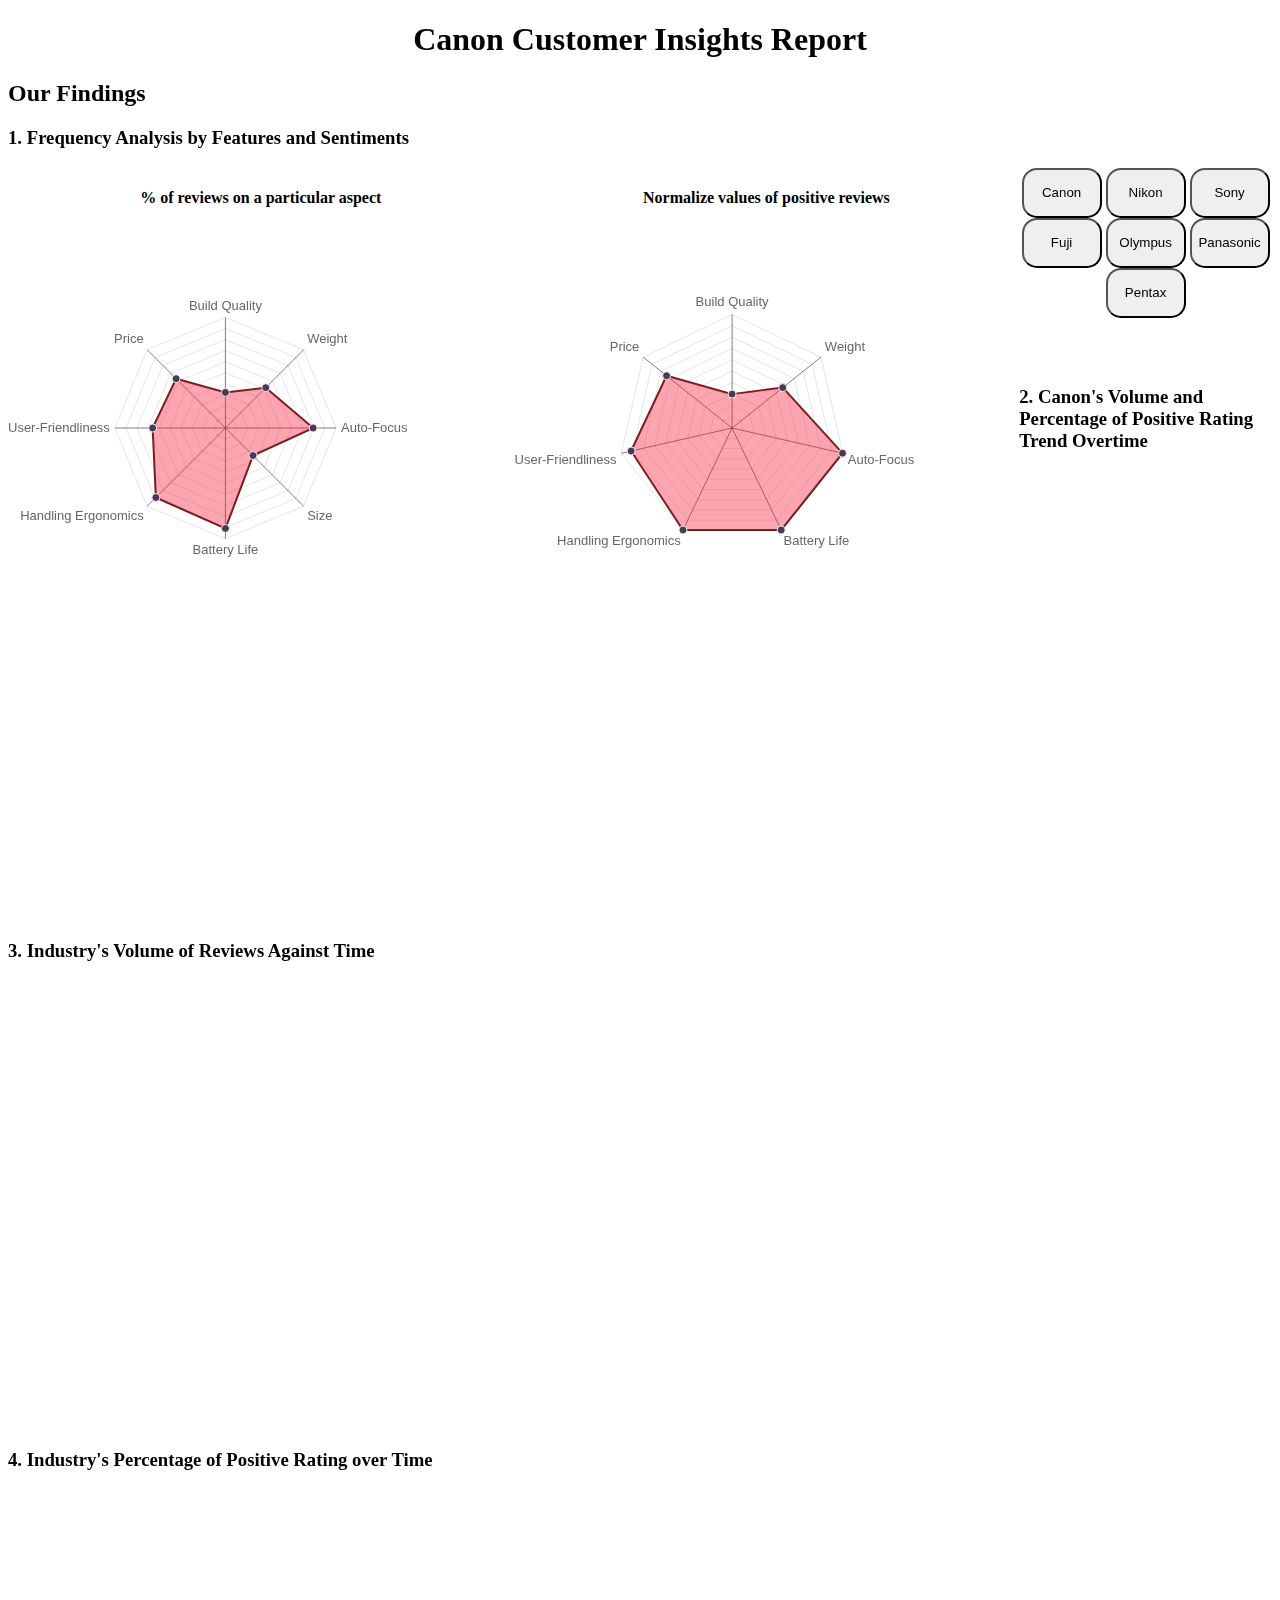
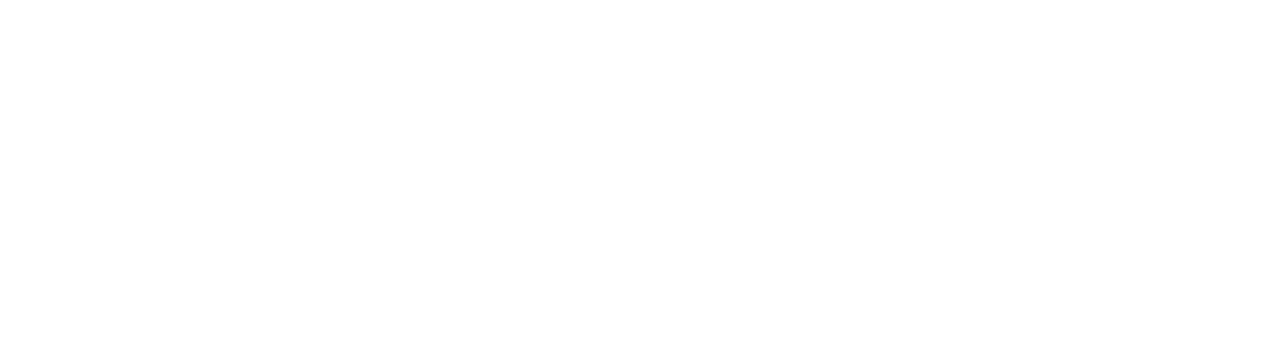
<file: index1.html>
<!DOCTYPE html>
<html>
  <head>
    <meta charset='utf-8'>

    <!-- <link rel="stylesheet" type="text/css" href="stylesheets/stylesheet.css" media="screen">
    <link rel="stylesheet" type="text/css" href="stylesheets/github-dark.css" media="screen"> -->
    <link rel="stylesheet" type="text/css" href="css.css" media="screen">

    <script src='Chart.js/Chart.js'></script>
    <script src="http://ajax.googleapis.com/ajax/libs/jquery/1.8.2/jquery.min.js"></script>
    <script src="http://code.highcharts.com/highcharts.js"></script>
    <script src='moreCharts.js'></script>

    <title>BT2101 Project 2015</title>
  </head>

  <body>
    <h1 align="center">Canon Customer Insights Report</h1>
    <h2>Our Findings</h2>
    <h3> 1. Frequency Analysis by Features and Sentiments</h3>
    <div class="diagram1">
      <h4 align="center"> % of reviews on a particular aspect</h3>
      <canvas id='chart1' width='400' height='400' align="center"></canvas>
    </div>
    <div class="diagram1">
      <h4 align="center"> Normalize values of positive reviews</h3>
      <canvas id='chart1pos' width='400' height='400' align="center"></canvas>
    </div>
    <div align = "center" style="padding-bottom:50px">
      <button id='canonRadar' onclick='canonR()'>Canon</button>
      <button id='nikonRadar' onclick='nikonR()'>Nikon</button>
      <button id='canonRadar' onclick='sonyR()'>Sony</button>
      <button id='nikonRadar' onclick='fujiR()'>Fuji</button>
      <button id='canonRadar' onclick='olympusR()'>Olympus</button>
      <button id='canonRadar' onclick='panasonicR()'>Panasonic</button>
      <button id='nikonRadar' onclick='pentaxR()'>Pentax</button>
    </div>

    <h3>2. Canon's Volume and Percentage of Positive Rating Trend Overtime</h3>
    <div id="container1" style="width:100%; height:400px; padding-bottom:50px">
      <script>
        Combine();      
      </script>
    </div>    

    <h3>3. Industry's Volume of Reviews Against Time</h3>
    <div id="container2" style="width:100%; height:400px; padding-bottom:50px">
      <script>
        Stacked();      
      </script>
    </div>

    <h3>4. Industry's Percentage of Positive Rating over Time </h3>
    <div id="container3" style="width:100%; height:400px; padding-bottom:50px">
      <script>
        Line();      
      </script>
    </div>

    
    

    <!-- <header>
      <div class="container">
        <h1>Bt2101</h1>
        <h2>Camera Analysis</h2>

        <section id="downloads">
          <a href="https://github.com/MaxKusnadi/BT2101/zipball/master" class="btn">Download as .zip</a>
          <a href="https://github.com/MaxKusnadi/BT2101/tarball/master" class="btn">Download as .tar.gz</a>
          <a href="https://github.com/MaxKusnadi/BT2101" class="btn btn-github"><span class="icon"></span>View on GitHub</a>
        </section>
      </div>
    </header>

    <div class="container">
      <section id="main_content">
        <h3>
<a id="welcome-to-github-pages" class="anchor" href="#welcome-to-github-pages" aria-hidden="true"><span class="octicon octicon-link"></span></a>Welcome to GitHub Pages.</h3>

<p>This automatic page generator is the easiest way to create beautiful pages for all of your projects. Author your page content here <a href="https://guides.github.com/features/mastering-markdown/">using GitHub Flavored Markdown</a>, select a template crafted by a designer, and publish. After your page is generated, you can check out the new <code>gh-pages</code> branch locally. If you’re using GitHub Desktop, simply sync your repository and you’ll see the new branch.</p>

<h3>
<a id="designer-templates" class="anchor" href="#designer-templates" aria-hidden="true"><span class="octicon octicon-link"></span></a>Designer Templates</h3>

<p>We’ve crafted some handsome templates for you to use. Go ahead and click 'Continue to layouts' to browse through them. You can easily go back to edit your page before publishing. After publishing your page, you can revisit the page generator and switch to another theme. Your Page content will be preserved.</p>

<h3>
<a id="creating-pages-manually" class="anchor" href="#creating-pages-manually" aria-hidden="true"><span class="octicon octicon-link"></span></a>Creating pages manually</h3>

<p>If you prefer to not use the automatic generator, push a branch named <code>gh-pages</code> to your repository to create a page manually. In addition to supporting regular HTML content, GitHub Pages support Jekyll, a simple, blog aware static site generator. Jekyll makes it easy to create site-wide headers and footers without having to copy them across every page. It also offers intelligent blog support and other advanced templating features.</p>

<h3>
<a id="authors-and-contributors" class="anchor" href="#authors-and-contributors" aria-hidden="true"><span class="octicon octicon-link"></span></a>Authors and Contributors</h3>

<p>You can <a href="https://github.com/blog/821" class="user-mention">@mention</a> a GitHub username to generate a link to their profile. The resulting <code>&lt;a&gt;</code> element will link to the contributor’s GitHub Profile. For example: In 2007, Chris Wanstrath (<a href="https://github.com/defunkt" class="user-mention">@defunkt</a>), PJ Hyett (<a href="https://github.com/pjhyett" class="user-mention">@pjhyett</a>), and Tom Preston-Werner (<a href="https://github.com/mojombo" class="user-mention">@mojombo</a>) founded GitHub.</p>

<h3>
<a id="support-or-contact" class="anchor" href="#support-or-contact" aria-hidden="true"><span class="octicon octicon-link"></span></a>Support or Contact</h3>

<p>Having trouble with Pages? Check out our <a href="https://help.github.com/pages">documentation</a> or <a href="https://github.com/contact">contact support</a> and we’ll help you sort it out.</p>
      </section>
    </div>
 -->

  </body>

  <script src='main.js'></script>

</html>
</file>
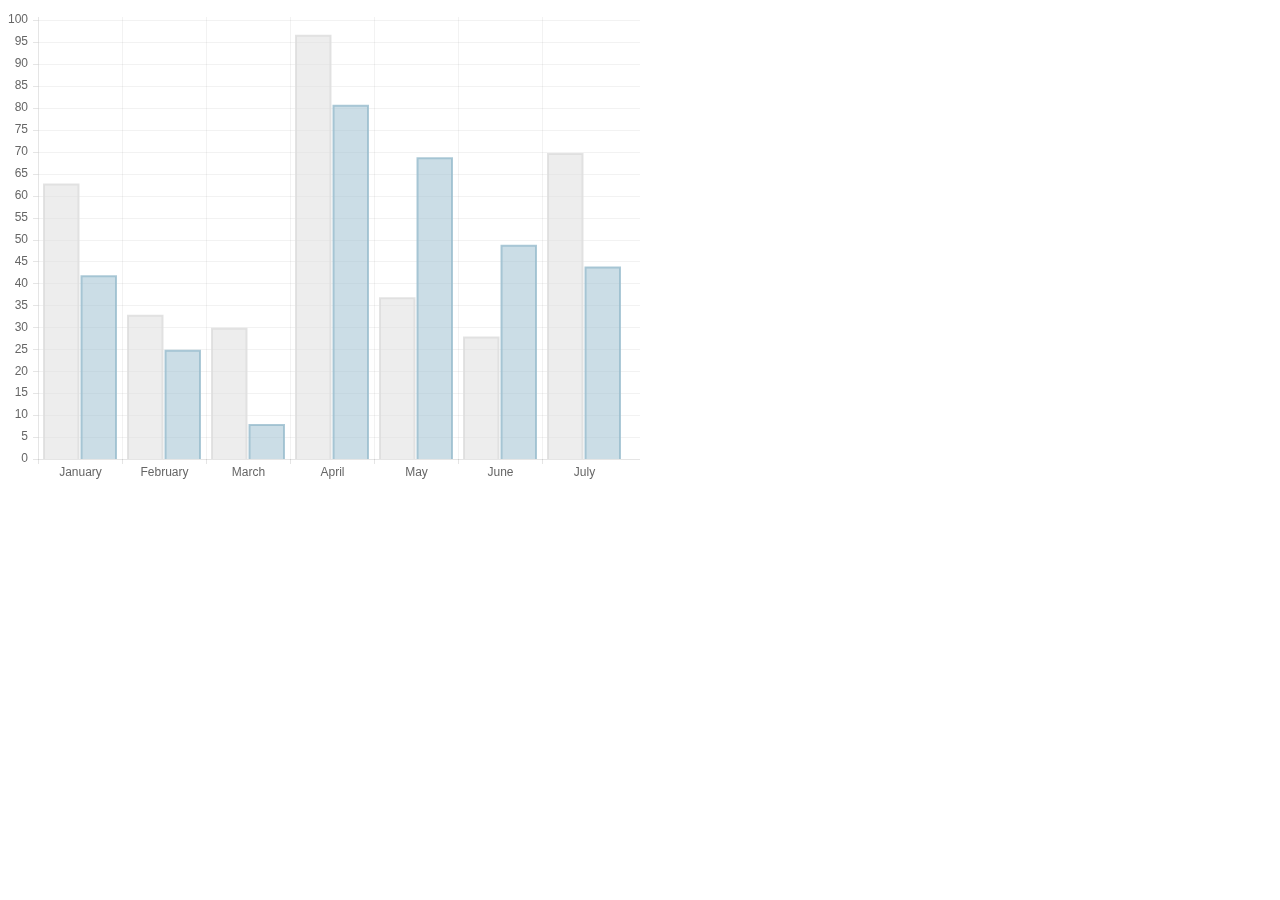
<file: Chart.js/samples/bar.html>
<!doctype html>
<html>
	<head>
		<title>Bar Chart</title>
		<script src="../Chart.js"></script>
	</head>
	<body>
		<div style="width: 50%">
			<canvas id="canvas" height="450" width="600"></canvas>
		</div>


	<script>
	var randomScalingFactor = function(){ return Math.round(Math.random()*100)};

	var barChartData = {
		labels : ["January","February","March","April","May","June","July"],
		datasets : [
			{
				fillColor : "rgba(220,220,220,0.5)",
				strokeColor : "rgba(220,220,220,0.8)",
				highlightFill: "rgba(220,220,220,0.75)",
				highlightStroke: "rgba(220,220,220,1)",
				data : [randomScalingFactor(),randomScalingFactor(),randomScalingFactor(),randomScalingFactor(),randomScalingFactor(),randomScalingFactor(),randomScalingFactor()]
			},
			{
				fillColor : "rgba(151,187,205,0.5)",
				strokeColor : "rgba(151,187,205,0.8)",
				highlightFill : "rgba(151,187,205,0.75)",
				highlightStroke : "rgba(151,187,205,1)",
				data : [randomScalingFactor(),randomScalingFactor(),randomScalingFactor(),randomScalingFactor(),randomScalingFactor(),randomScalingFactor(),randomScalingFactor()]
			}
		]

	}
	window.onload = function(){
		var ctx = document.getElementById("canvas").getContext("2d");
		window.myBar = new Chart(ctx).Bar(barChartData, {
			responsive : true
		});
	}

	</script>
	</body>
</html>
</file>
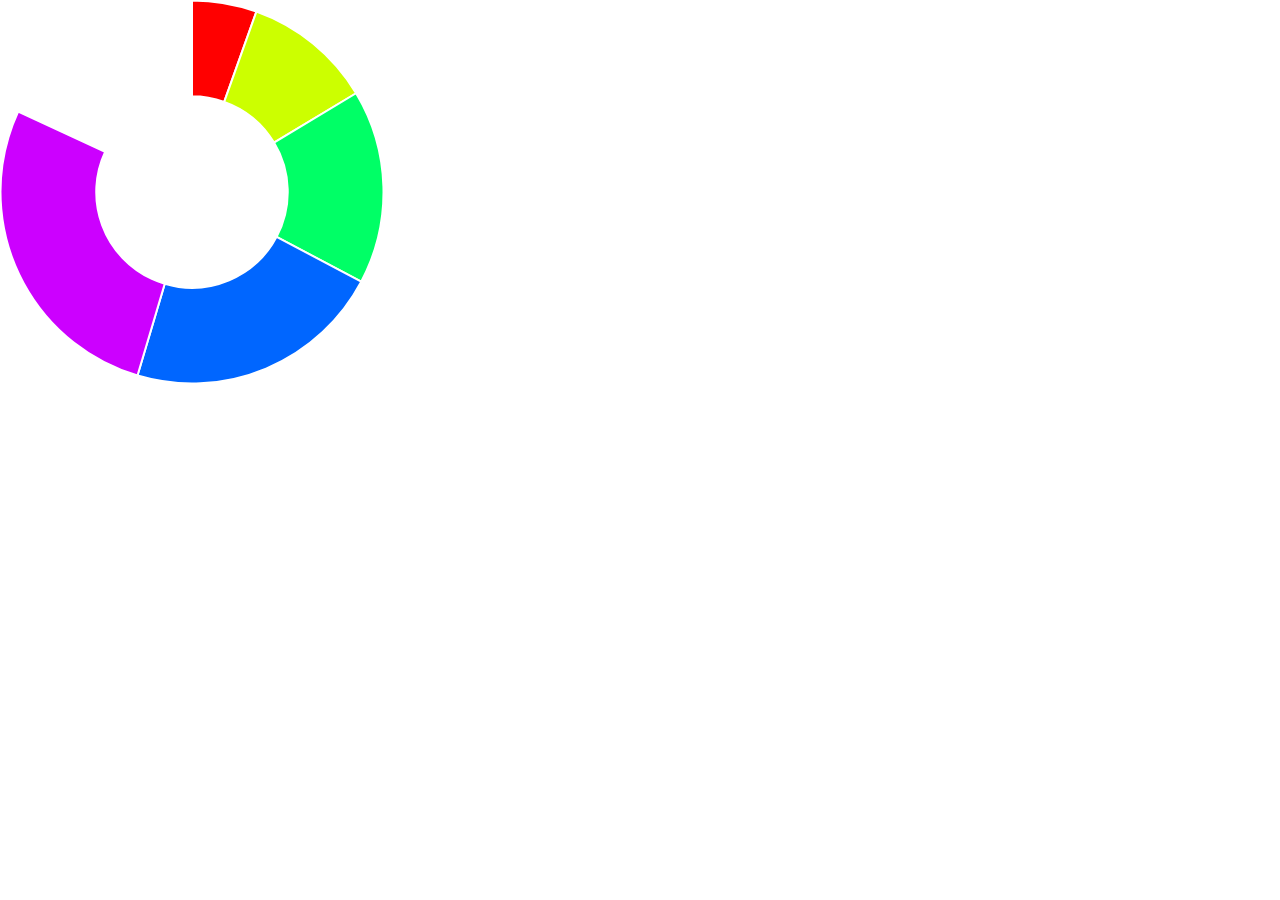
<file: Chart.js/samples/doughnut.color.html>
<!doctype html>
<html>
	<head>
		<title>Doughnut Chart</title>
		<script src="../src/Chart.Core.js"></script>
		<script src="../src/Chart.Doughnut.js"></script>
		<style>
			body{
				padding: 0;
				margin: 0;
			}
			#canvas-holder{
				width:30%;
			}
		</style>
	</head>
	<body>
		<div id="canvas-holder">
			<canvas id="chart-area" width="500" height="500"/>
		</div>


	<script>

		var doughnutData = [
				{
					value: 1,
					label: "One"
				},
				{
					value: 2,
					label: "Two"
				},
				{
					value: 3,
					label: "Three"
				},
				{
					value: 4,
					label: "Four"
				},
				{
					value: 5,
					label: "Five"
				}

			];

			window.onload = function(){
				var ctx = document.getElementById("chart-area").getContext("2d");
				window.myDoughnut = new Chart(ctx).Doughnut(doughnutData, {responsive : true});
			};



	</script>
	</body>
</html>
</file>
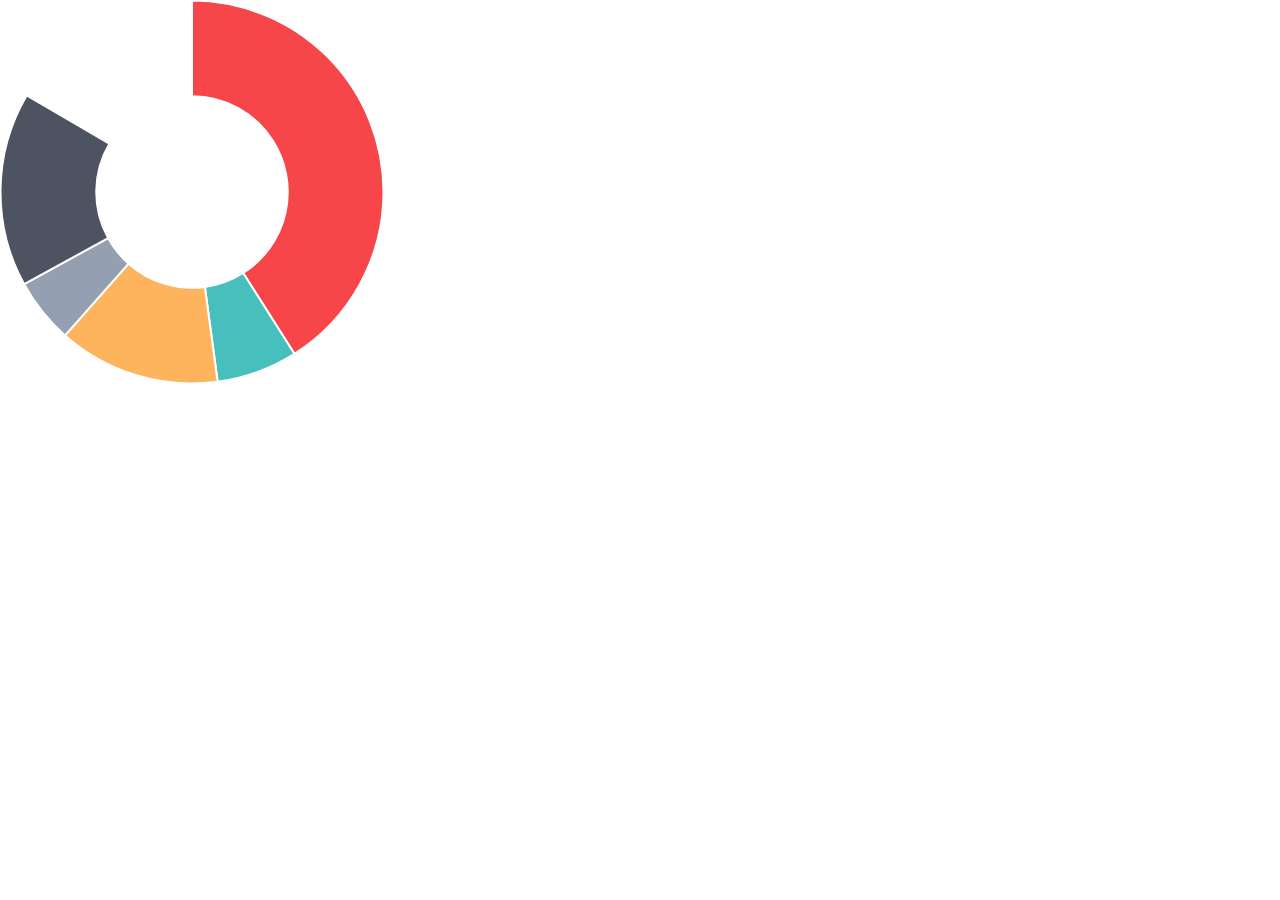
<file: Chart.js/samples/doughnut.html>
<!doctype html>
<html>
	<head>
		<title>Doughnut Chart</title>
		<script src="../Chart.js"></script>
		<style>
			body{
				padding: 0;
				margin: 0;
			}
			#canvas-holder{
				width:30%;
			}
		</style>
	</head>
	<body>
		<div id="canvas-holder">
			<canvas id="chart-area" width="500" height="500"/>
		</div>


	<script>

		var doughnutData = [
				{
					value: 300,
					color:"#F7464A",
					highlight: "#FF5A5E",
					label: "Red"
				},
				{
					value: 50,
					color: "#46BFBD",
					highlight: "#5AD3D1",
					label: "Green"
				},
				{
					value: 100,
					color: "#FDB45C",
					highlight: "#FFC870",
					label: "Yellow"
				},
				{
					value: 40,
					color: "#949FB1",
					highlight: "#A8B3C5",
					label: "Grey"
				},
				{
					value: 120,
					color: "#4D5360",
					highlight: "#616774",
					label: "Dark Grey"
				}

			];

			window.onload = function(){
				var ctx = document.getElementById("chart-area").getContext("2d");
				window.myDoughnut = new Chart(ctx).Doughnut(doughnutData, {responsive : true});
			};



	</script>
	</body>
</html>
</file>
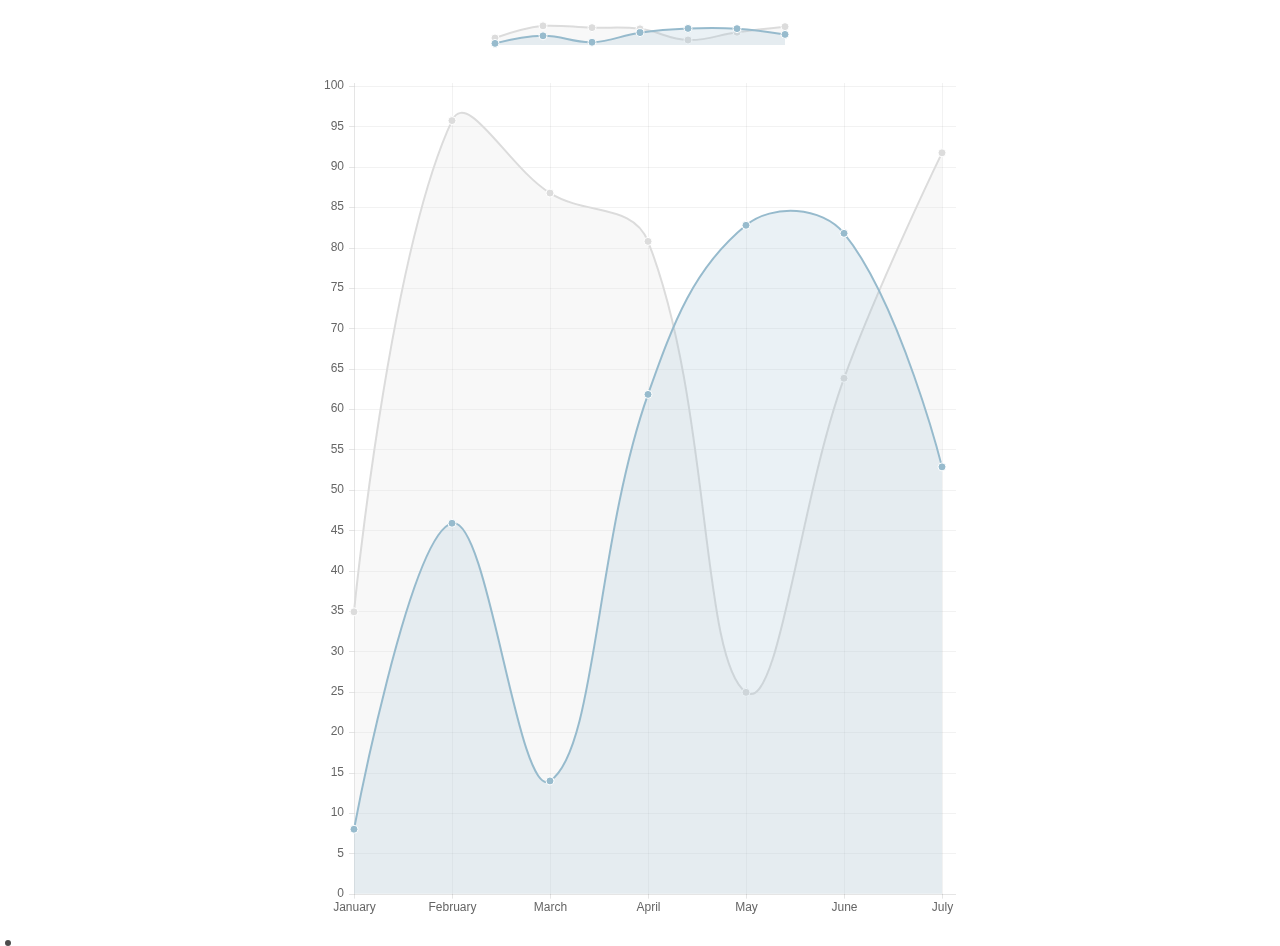
<file: Chart.js/samples/line-customTooltips.html>
<!doctype html>
<html>

<head>
    <title>Line Chart with Custom Tooltips</title>
    <script src="../Chart.js"></script>
    <script src="http://cdnjs.cloudflare.com/ajax/libs/jquery/2.1.3/jquery.min.js"></script>

    <style>
    #canvas-holder1 {
        width: 300px;
        margin: 20px auto;
    }
    #canvas-holder2 {
        width: 50%;
        margin: 20px 25%;
    }
    #chartjs-tooltip {
        opacity: 1;
        position: absolute;
        background: rgba(0, 0, 0, .7);
        color: white;
        padding: 3px;
        border-radius: 3px;
        -webkit-transition: all .1s ease;
        transition: all .1s ease;
        pointer-events: none;
        -webkit-transform: translate(-50%, 0);
        transform: translate(-50%, 0);
    }
   	.chartjs-tooltip-key{
   		display:inline-block;
   		width:10px;
   		height:10px;
   	}
    </style>
</head>

<body>
    <div id="canvas-holder1">
        <canvas id="chart1" width="300" height="30" />
    </div>
    <div id="canvas-holder2">
        <canvas id="chart2" width="450" height="600" />
    </div>

    <div id="chartjs-tooltip"></div>


    <script>

    Chart.defaults.global.pointHitDetectionRadius = 1;
    Chart.defaults.global.customTooltips = function(tooltip) {

        var tooltipEl = $('#chartjs-tooltip');

        if (!tooltip) {
            tooltipEl.css({
                opacity: 0
            });
            return;
        }

        tooltipEl.removeClass('above below');
        tooltipEl.addClass(tooltip.yAlign);

        var innerHtml = '';
        for (var i = tooltip.labels.length - 1; i >= 0; i--) {
        	innerHtml += [
        		'<div class="chartjs-tooltip-section">',
        		'	<span class="chartjs-tooltip-key" style="background-color:' + tooltip.legendColors[i].fill + '"></span>',
        		'	<span class="chartjs-tooltip-value">' + tooltip.labels[i] + '</span>',
        		'</div>'
        	].join('');
        }
        tooltipEl.html(innerHtml);

        tooltipEl.css({
            opacity: 1,
            left: tooltip.chart.canvas.offsetLeft + tooltip.x + 'px',
            top: tooltip.chart.canvas.offsetTop + tooltip.y + 'px',
            fontFamily: tooltip.fontFamily,
            fontSize: tooltip.fontSize,
            fontStyle: tooltip.fontStyle,
        });
    };
    var randomScalingFactor = function() {
        return Math.round(Math.random() * 100);
    };
    var lineChartData = {
        labels: ["January", "February", "March", "April", "May", "June", "July"],
        datasets: [{
            label: "My First dataset",
            fillColor: "rgba(220,220,220,0.2)",
            strokeColor: "rgba(220,220,220,1)",
            pointColor: "rgba(220,220,220,1)",
            pointStrokeColor: "#fff",
            pointHighlightFill: "#fff",
            pointHighlightStroke: "rgba(220,220,220,1)",
            data: [randomScalingFactor(), randomScalingFactor(), randomScalingFactor(), randomScalingFactor(), randomScalingFactor(), randomScalingFactor(), randomScalingFactor()]
        }, {
            label: "My Second dataset",
            fillColor: "rgba(151,187,205,0.2)",
            strokeColor: "rgba(151,187,205,1)",
            pointColor: "rgba(151,187,205,1)",
            pointStrokeColor: "#fff",
            pointHighlightFill: "#fff",
            pointHighlightStroke: "rgba(151,187,205,1)",
            data: [randomScalingFactor(), randomScalingFactor(), randomScalingFactor(), randomScalingFactor(), randomScalingFactor(), randomScalingFactor(), randomScalingFactor()]
        }]
    };

    window.onload = function() {
        var ctx1 = document.getElementById("chart1").getContext("2d");
        window.myLine = new Chart(ctx1).Line(lineChartData, {
        	showScale: false,
        	pointDot : true,
            responsive: true
        });

        var ctx2 = document.getElementById("chart2").getContext("2d");
        window.myLine = new Chart(ctx2).Line(lineChartData, {
            responsive: true
        });
    };
    </script>
</body>

</html>
</file>
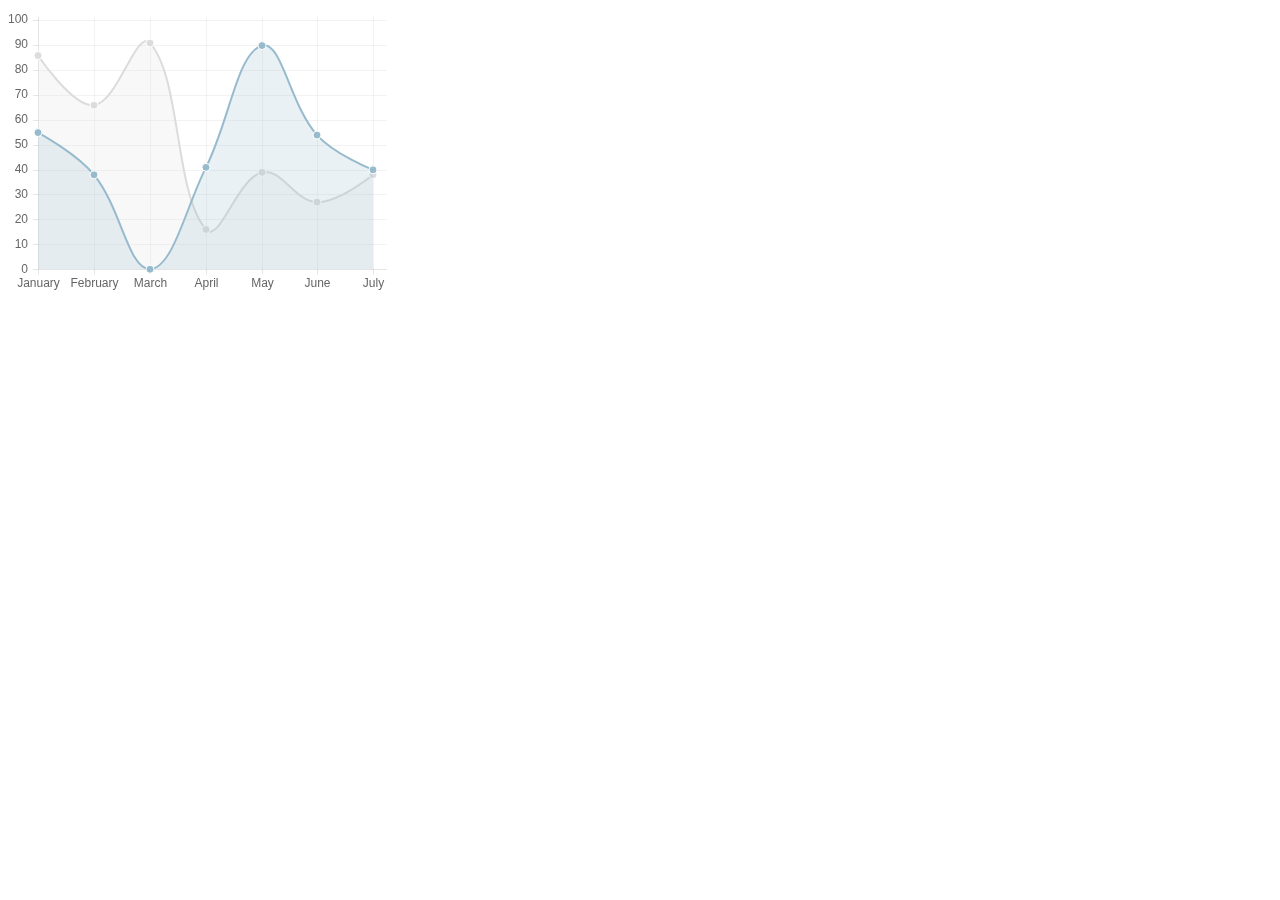
<file: Chart.js/samples/line.html>
<!doctype html>
<html>
	<head>
		<title>Line Chart</title>
		<script src="../Chart.js"></script>
	</head>
	<body>
		<div style="width:30%">
			<div>
				<canvas id="canvas" height="450" width="600"></canvas>
			</div>
		</div>


	<script>
		var randomScalingFactor = function(){ return Math.round(Math.random()*100)};
		var lineChartData = {
			labels : ["January","February","March","April","May","June","July"],
			datasets : [
				{
					label: "My First dataset",
					fillColor : "rgba(220,220,220,0.2)",
					strokeColor : "rgba(220,220,220,1)",
					pointColor : "rgba(220,220,220,1)",
					pointStrokeColor : "#fff",
					pointHighlightFill : "#fff",
					pointHighlightStroke : "rgba(220,220,220,1)",
					data : [randomScalingFactor(),randomScalingFactor(),randomScalingFactor(),randomScalingFactor(),randomScalingFactor(),randomScalingFactor(),randomScalingFactor()]
				},
				{
					label: "My Second dataset",
					fillColor : "rgba(151,187,205,0.2)",
					strokeColor : "rgba(151,187,205,1)",
					pointColor : "rgba(151,187,205,1)",
					pointStrokeColor : "#fff",
					pointHighlightFill : "#fff",
					pointHighlightStroke : "rgba(151,187,205,1)",
					data : [randomScalingFactor(),randomScalingFactor(),randomScalingFactor(),randomScalingFactor(),randomScalingFactor(),randomScalingFactor(),randomScalingFactor()]
				}
			]

		}

	window.onload = function(){
		var ctx = document.getElementById("canvas").getContext("2d");
		window.myLine = new Chart(ctx).Line(lineChartData, {
			responsive: true
		});
	}


	</script>
	</body>
</html>
</file>
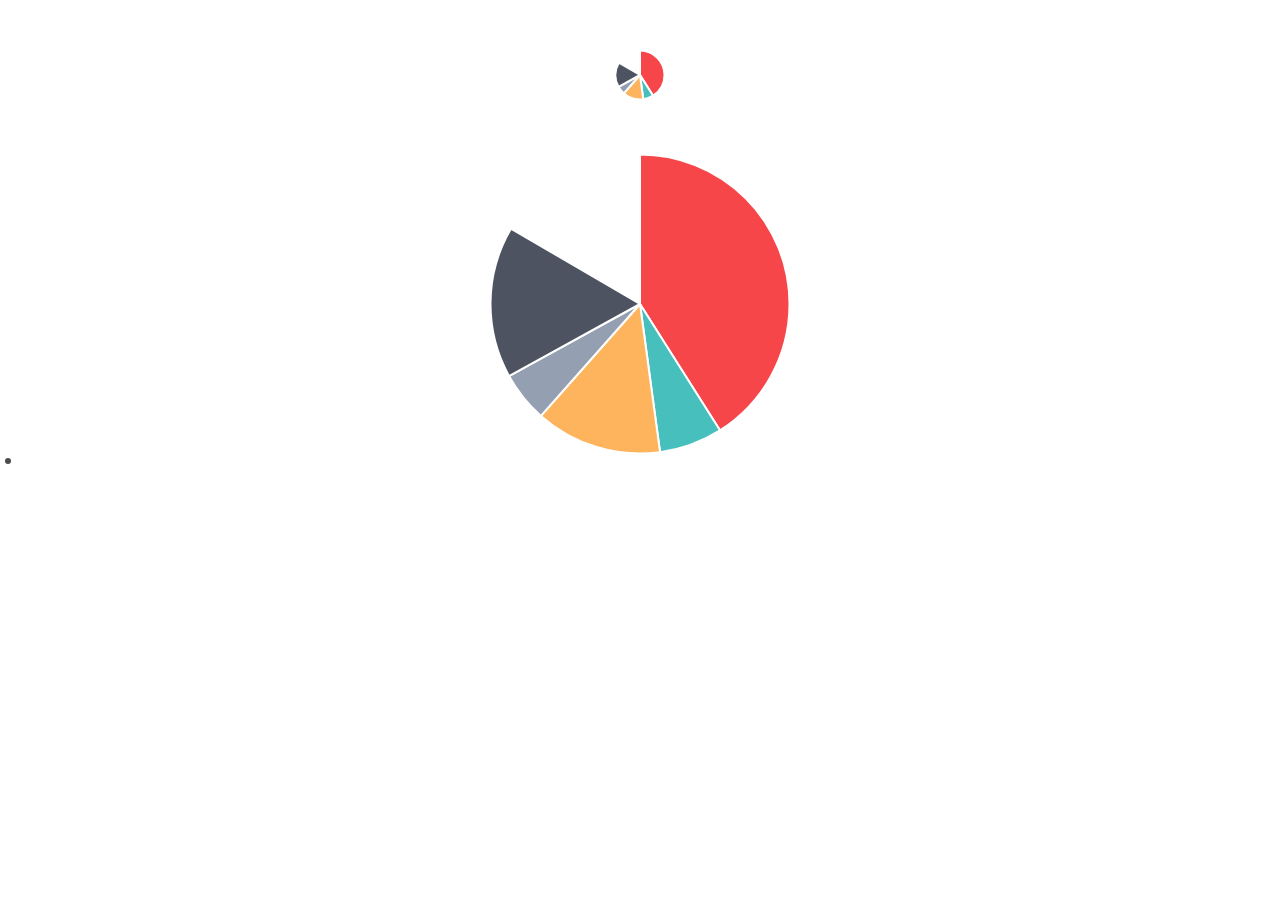
<file: Chart.js/samples/pie-customTooltips.html>
<!doctype html>
<html>

<head>
    <title>Pie Chart with Custom Tooltips</title>
    <script src="../Chart.js"></script>
    <script src="http://cdnjs.cloudflare.com/ajax/libs/jquery/2.1.3/jquery.min.js"></script>

    <style>
    #canvas-holder {
        width: 100%;
        margin-top: 50px;
        text-align: center;
    }
    #chartjs-tooltip {
        opacity: 1;
        position: absolute;
        background: rgba(0, 0, 0, .7);
        color: white;
        padding: 3px;
        border-radius: 3px;
        -webkit-transition: all .1s ease;
        transition: all .1s ease;
        pointer-events: none;
        -webkit-transform: translate(-50%, 0);
        transform: translate(-50%, 0);
    }
    #chartjs-tooltip.below {
        -webkit-transform: translate(-50%, 0);
        transform: translate(-50%, 0);
    }
    #chartjs-tooltip.below:before {
        border: solid;
        border-color: #111 transparent;
        border-color: rgba(0, 0, 0, .8) transparent;
        border-width: 0 8px 8px 8px;
        bottom: 1em;
        content: "";
        display: block;
        left: 50%;
        position: absolute;
        z-index: 99;
        -webkit-transform: translate(-50%, -100%);
        transform: translate(-50%, -100%);
    }
    #chartjs-tooltip.above {
        -webkit-transform: translate(-50%, -100%);
        transform: translate(-50%, -100%);
    }
    #chartjs-tooltip.above:before {
        border: solid;
        border-color: #111 transparent;
        border-color: rgba(0, 0, 0, .8) transparent;
        border-width: 8px 8px 0 8px;
        bottom: 1em;
        content: "";
        display: block;
        left: 50%;
        top: 100%;
        position: absolute;
        z-index: 99;
        -webkit-transform: translate(-50%, 0);
        transform: translate(-50%, 0);
    }
    </style>
</head>

<body>
    <div id="canvas-holder">
        <canvas id="chart-area1" width="50" height="50" />
    </div>
    <div id="canvas-holder">
        <canvas id="chart-area2" width="300" height="300" />
    </div>

    <div id="chartjs-tooltip"></div>


    <script>
    Chart.defaults.global.customTooltips = function(tooltip) {

    	// Tooltip Element
        var tooltipEl = $('#chartjs-tooltip');

        // Hide if no tooltip
        if (!tooltip) {
            tooltipEl.css({
                opacity: 0
            });
            return;
        }

        // Set caret Position
        tooltipEl.removeClass('above below');
        tooltipEl.addClass(tooltip.yAlign);

        // Set Text
        tooltipEl.html(tooltip.text);

        // Find Y Location on page
        var top;
        if (tooltip.yAlign == 'above') {
            top = tooltip.y - tooltip.caretHeight - tooltip.caretPadding;
        } else {
            top = tooltip.y + tooltip.caretHeight + tooltip.caretPadding;
        }

        // Display, position, and set styles for font
        tooltipEl.css({
            opacity: 1,
            left: tooltip.chart.canvas.offsetLeft + tooltip.x + 'px',
            top: tooltip.chart.canvas.offsetTop + top + 'px',
            fontFamily: tooltip.fontFamily,
            fontSize: tooltip.fontSize,
            fontStyle: tooltip.fontStyle,
        });
    };

    var pieData = [{
        value: 300,
        color: "#F7464A",
        highlight: "#FF5A5E",
        label: "Red"
    }, {
        value: 50,
        color: "#46BFBD",
        highlight: "#5AD3D1",
        label: "Green"
    }, {
        value: 100,
        color: "#FDB45C",
        highlight: "#FFC870",
        label: "Yellow"
    }, {
        value: 40,
        color: "#949FB1",
        highlight: "#A8B3C5",
        label: "Grey"
    }, {
        value: 120,
        color: "#4D5360",
        highlight: "#616774",
        label: "Dark Grey"
    }];

    window.onload = function() {
        var ctx1 = document.getElementById("chart-area1").getContext("2d");
        window.myPie = new Chart(ctx1).Pie(pieData);

        var ctx2 = document.getElementById("chart-area2").getContext("2d");
        window.myPie = new Chart(ctx2).Pie(pieData);
    };
    </script>
</body>

</html>
</file>
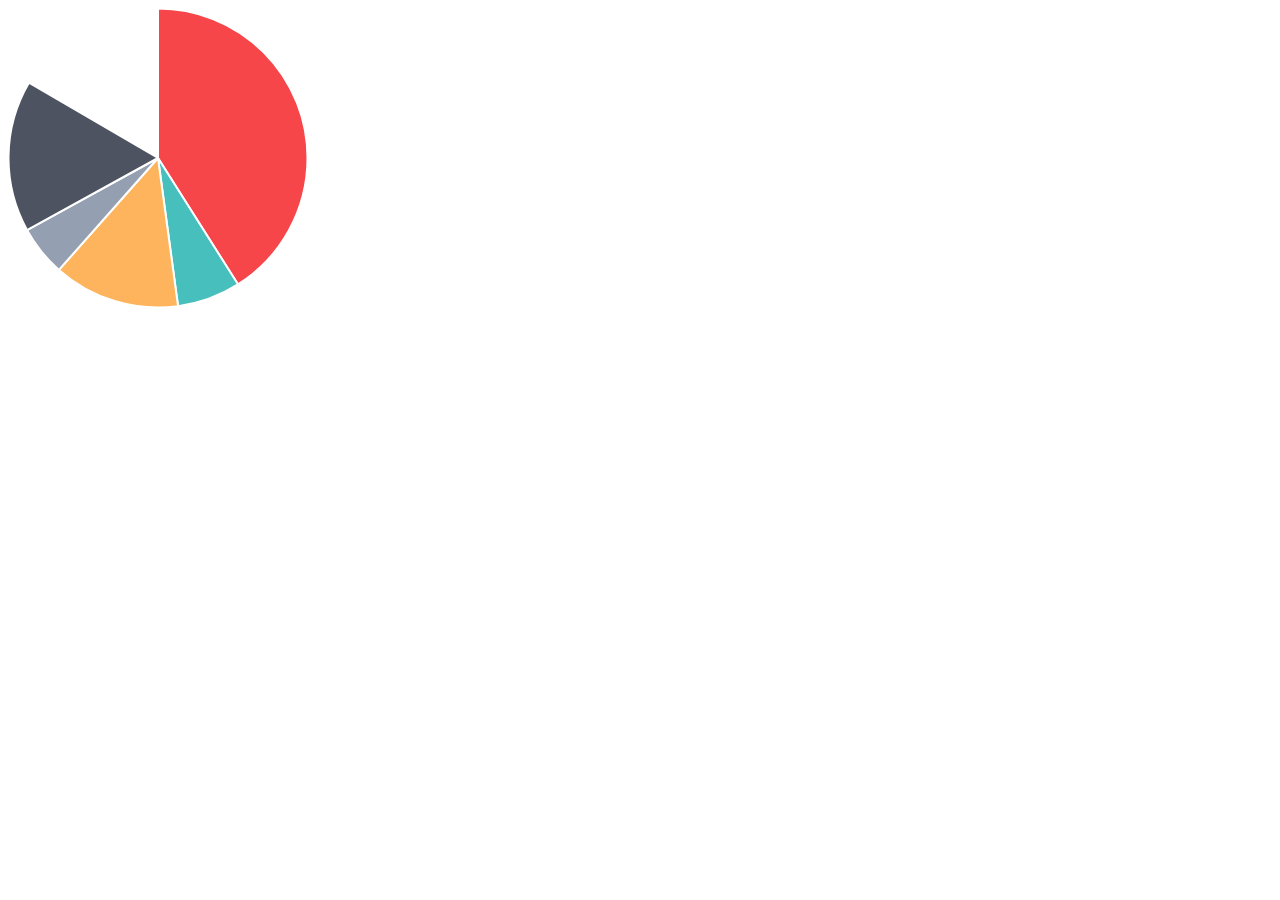
<file: Chart.js/samples/pie.html>
<!doctype html>
<html>
	<head>
		<title>Pie Chart</title>
		<script src="../Chart.js"></script>
	</head>
	<body>
		<div id="canvas-holder">
			<canvas id="chart-area" width="300" height="300"/>
		</div>


	<script>

		var pieData = [
				{
					value: 300,
					color:"#F7464A",
					highlight: "#FF5A5E",
					label: "Red"
				},
				{
					value: 50,
					color: "#46BFBD",
					highlight: "#5AD3D1",
					label: "Green"
				},
				{
					value: 100,
					color: "#FDB45C",
					highlight: "#FFC870",
					label: "Yellow"
				},
				{
					value: 40,
					color: "#949FB1",
					highlight: "#A8B3C5",
					label: "Grey"
				},
				{
					value: 120,
					color: "#4D5360",
					highlight: "#616774",
					label: "Dark Grey"
				}

			];

			window.onload = function(){
				var ctx = document.getElementById("chart-area").getContext("2d");
				window.myPie = new Chart(ctx).Pie(pieData);
			};



	</script>
	</body>
</html>
</file>
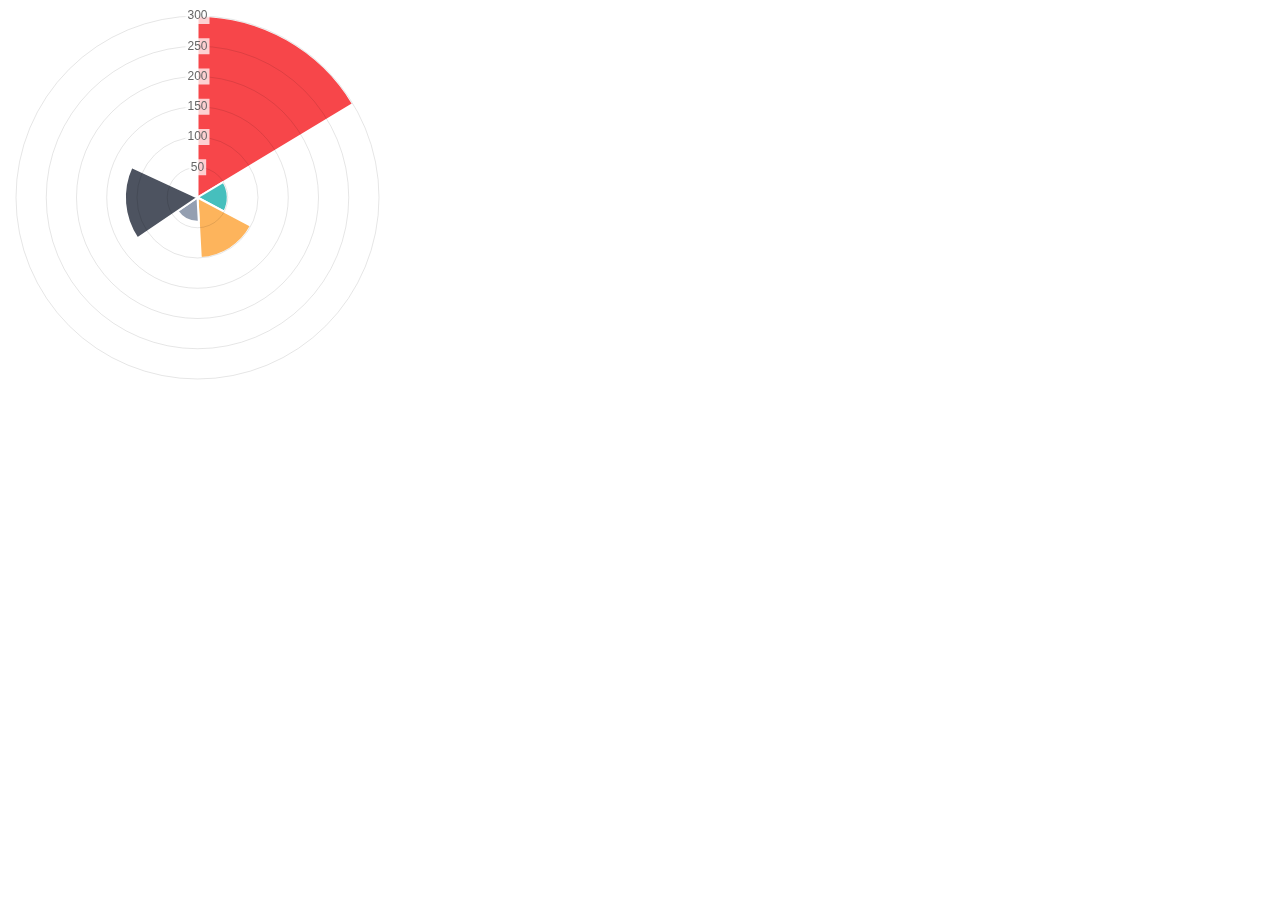
<file: Chart.js/samples/polar-area.html>
<!doctype html>
<html>
	<head>
		<title>Polar Area Chart</title>
		<script src="../Chart.js"></script>
	</head>
	<body>
		<div id="canvas-holder" style="width:30%">
			<canvas id="chart-area" width="300" height="300"/>
		</div>


	<script>

		var polarData = [
				{
					value: 300,
					color:"#F7464A",
					highlight: "#FF5A5E",
					label: "Red"
				},
				{
					value: 50,
					color: "#46BFBD",
					highlight: "#5AD3D1",
					label: "Green"
				},
				{
					value: 100,
					color: "#FDB45C",
					highlight: "#FFC870",
					label: "Yellow"
				},
				{
					value: 40,
					color: "#949FB1",
					highlight: "#A8B3C5",
					label: "Grey"
				},
				{
					value: 120,
					color: "#4D5360",
					highlight: "#616774",
					label: "Dark Grey"
				}

			];

			window.onload = function(){
				var ctx = document.getElementById("chart-area").getContext("2d");
				window.myPolarArea = new Chart(ctx).PolarArea(polarData, {
					responsive:true
				});
			};



	</script>
	</body>
</html>
</file>
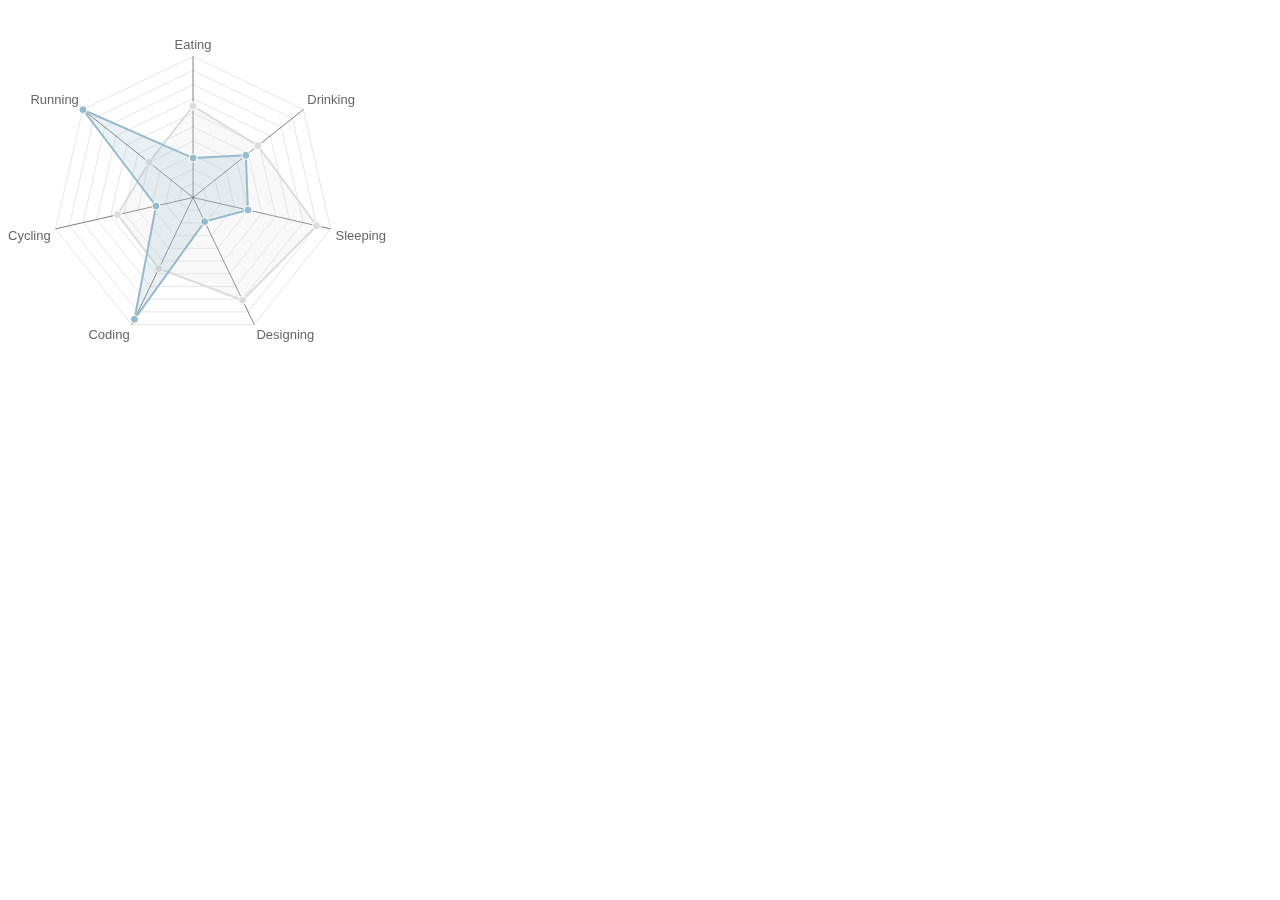
<file: Chart.js/samples/radar.html>
<!doctype html>
<html>
	<head>
		<title>Radar Chart</title>
		<script src="../Chart.js"></script>
		<meta name = "viewport" content = "initial-scale = 1, user-scalable = no">
		<style>
			canvas{
			}
		</style>
	</head>
	<body>
		<div style="width:30%">
			<canvas id="canvas" height="450" width="450"></canvas>
		</div>


	<script>
	var radarChartData = {
		labels: ["Eating", "Drinking", "Sleeping", "Designing", "Coding", "Cycling", "Running"],
		datasets: [
			{
				label: "My First dataset",
				fillColor: "rgba(220,220,220,0.2)",
				strokeColor: "rgba(220,220,220,1)",
				pointColor: "rgba(220,220,220,1)",
				pointStrokeColor: "#fff",
				pointHighlightFill: "#fff",
				pointHighlightStroke: "rgba(220,220,220,1)",
				data: [65,59,90,81,56,55,40]
			},
			{
				label: "My Second dataset",
				fillColor: "rgba(151,187,205,0.2)",
				strokeColor: "rgba(151,187,205,1)",
				pointColor: "rgba(151,187,205,1)",
				pointStrokeColor: "#fff",
				pointHighlightFill: "#fff",
				pointHighlightStroke: "rgba(151,187,205,1)",
				data: [28,48,40,19,96,27,100]
			}
		]
	};

	window.onload = function(){
		window.myRadar = new Chart(document.getElementById("canvas").getContext("2d")).Radar(radarChartData, {
			responsive: true
		});
	}

	</script>
	</body>
</html>
</file>
<file: stylesheets/stylesheet.css>
body {
  margin: 0;
  padding: 0;
  background: #151515 url("../images/bkg.png") 0 0;
  color: #eaeaea;
  font: 16px;
  line-height: 1.5;
  font-family: Monaco, "Bitstream Vera Sans Mono", "Lucida Console", Terminal, monospace;
}

/* General & 'Reset' Stuff */

.container {
  width: 90%;
  max-width: 600px;
  margin: 0 auto;
}

section {
  display: block;
  margin: 0 0 20px 0;
}

h1, h2, h3, h4, h5, h6 {
  margin: 0 0 20px;
}

li {
  line-height: 1.4 ;
}

/* Header, <header>
   header   - container
   h1       - project name
   h2       - project description
*/

header {
  background: rgba(0, 0, 0, 0.1);
  width: 100%;
  border-bottom: 1px dashed #b5e853;
  padding: 20px 0;
  margin: 0 0 40px 0;
}

header h1 {
  font-size: 30px;
  line-height: 1.5;
  margin: 0 0 0 -40px;
  font-weight: bold;
  font-family: Monaco, "Bitstream Vera Sans Mono", "Lucida Console", Terminal, monospace;
  color: #b5e853;
  text-shadow: 0 1px 1px rgba(0, 0, 0, 0.1),
               0 0 5px rgba(181, 232, 83, 0.1),
               0 0 10px rgba(181, 232, 83, 0.1);
  letter-spacing: -1px;
  -webkit-font-smoothing: antialiased;
}

header h1:before {
  content: "./ ";
  font-size: 24px;
}

header h2 {
  font-size: 18px;
  font-weight: 300;
  color: #666;
}

#downloads .btn {
  display: inline-block;
  text-align: center;
  margin: 0;
}

/* Main Content
*/

#main_content {
  width: 100%;
  -webkit-font-smoothing: antialiased;
}
section img {
  max-width: 100%
}

h1, h2, h3, h4, h5, h6 {
  font-weight: normal;
  font-family: Monaco, "Bitstream Vera Sans Mono", "Lucida Console", Terminal, monospace;
  color: #b5e853;
  letter-spacing: -0.03em;
  text-shadow: 0 1px 1px rgba(0, 0, 0, 0.1),
               0 0 5px rgba(181, 232, 83, 0.1),
               0 0 10px rgba(181, 232, 83, 0.1);
}

#main_content h1 {
  font-size: 30px;
}

#main_content h2 {
  font-size: 24px;
}

#main_content h3 {
  font-size: 18px;
}

#main_content h4 {
  font-size: 14px;
}

#main_content h5 {
  font-size: 12px;
  text-transform: uppercase;
  margin: 0 0 5px 0;
}

#main_content h6 {
  font-size: 12px;
  text-transform: uppercase;
  color: #999;
  margin: 0 0 5px 0;
}

dt {
  font-style: italic;
  font-weight: bold;
}

ul li {
  list-style: none;
}

ul li:before {
  content: ">>";
  font-family: Monaco, "Bitstream Vera Sans Mono", "Lucida Console", Terminal, monospace;
  font-size: 13px;
  color: #b5e853;
  margin-left: -37px;
  margin-right: 21px;
  line-height: 16px;
}

blockquote {
  color: #aaa;
  padding-left: 10px;
  border-left: 1px dotted #666;
}

pre {
  background: rgba(0, 0, 0, 0.9);
  border: 1px solid rgba(255, 255, 255, 0.15);
  padding: 10px;
  font-size: 14px;
  color: #b5e853;
  border-radius: 2px;
  -moz-border-radius: 2px;
  -webkit-border-radius: 2px;
  text-wrap: normal;
  overflow: auto;
  overflow-y: hidden;
}

table {
  width: 100%;
  margin: 0 0 20px 0;
}

th {
  text-align: left;
  border-bottom: 1px dashed #b5e853;
  padding: 5px 10px;
}

td {
  padding: 5px 10px;
}

hr {
  height: 0;
  border: 0;
  border-bottom: 1px dashed #b5e853;
  color: #b5e853;
}

/* Buttons
*/

.btn {
  display: inline-block;
  background: -webkit-linear-gradient(top, rgba(40, 40, 40, 0.3), rgba(35, 35, 35, 0.3) 50%, rgba(10, 10, 10, 0.3) 50%, rgba(0, 0, 0, 0.3));
  padding: 8px 18px;
  border-radius: 50px;
  border: 2px solid rgba(0, 0, 0, 0.7);
  border-bottom: 2px solid rgba(0, 0, 0, 0.7);
  border-top: 2px solid rgba(0, 0, 0, 1);
  color: rgba(255, 255, 255, 0.8);
  font-family: Helvetica, Arial, sans-serif;
  font-weight: bold;
  font-size: 13px;
  text-decoration: none;
  text-shadow: 0 -1px 0 rgba(0, 0, 0, 0.75);
  box-shadow: inset 0 1px 0 rgba(255, 255, 255, 0.05);
}

.btn:hover {
  background: -webkit-linear-gradient(top, rgba(40, 40, 40, 0.6), rgba(35, 35, 35, 0.6) 50%, rgba(10, 10, 10, 0.8) 50%, rgba(0, 0, 0, 0.8));
}

.btn .icon {
  display: inline-block;
  width: 16px;
  height: 16px;
  margin: 1px 8px 0 0;
  float: left;
}

.btn-github .icon {
  opacity: 0.6;
  background: url("../images/blacktocat.png") 0 0 no-repeat;
}

/* Links
   a, a:hover, a:visited
*/

a {
  color: #63c0f5;
  text-shadow: 0 0 5px rgba(104, 182, 255, 0.5);
}

/* Clearfix */

.cf:before, .cf:after {
  content:"";
  display:table;
}

.cf:after {
  clear:both;
}

.cf {
  zoom:1;
}
</file>
<file: stylesheets/github-dark.css>
/*
   Copyright 2014 GitHub Inc.

   Licensed under the Apache License, Version 2.0 (the "License");
   you may not use this file except in compliance with the License.
   You may obtain a copy of the License at

       http://www.apache.org/licenses/LICENSE-2.0

   Unless required by applicable law or agreed to in writing, software
   distributed under the License is distributed on an "AS IS" BASIS,
   WITHOUT WARRANTIES OR CONDITIONS OF ANY KIND, either express or implied.
   See the License for the specific language governing permissions and
   limitations under the License.

*/

.pl-c /* comment */ {
  color: #969896;
}

.pl-c1      /* constant, markup.raw, meta.diff.header, meta.module-reference, meta.property-name, support, support.constant, support.variable, variable.other.constant */,
.pl-s .pl-v /* string variable */ {
  color: #0099cd;
}

.pl-e  /* entity */,
.pl-en /* entity.name */ {
  color: #9774cb;
}

.pl-s .pl-s1 /* string source */,
.pl-smi      /* storage.modifier.import, storage.modifier.package, storage.type.java, variable.other, variable.parameter.function */ {
  color: #ddd;
}

.pl-ent /* entity.name.tag */ {
  color: #7bcc72;
}

.pl-k /* keyword, storage, storage.type */ {
  color: #cc2372;
}

.pl-pds              /* punctuation.definition.string, string.regexp.character-class */,
.pl-s                /* string */,
.pl-s .pl-pse .pl-s1 /* string punctuation.section.embedded source */,
.pl-sr               /* string.regexp */,
.pl-sr .pl-cce       /* string.regexp constant.character.escape */,
.pl-sr .pl-sra       /* string.regexp string.regexp.arbitrary-repitition */,
.pl-sr .pl-sre       /* string.regexp source.ruby.embedded */ {
  color: #3c66e2;
}

.pl-v /* variable */ {
  color: #fb8764;
}

.pl-id /* invalid.deprecated */ {
  color: #e63525;
}

.pl-ii /* invalid.illegal */ {
  background-color: #e63525;
  color: #f8f8f8;
}

.pl-sr .pl-cce /* string.regexp constant.character.escape */ {
  color: #7bcc72;
  font-weight: bold;
}

.pl-ml /* markup.list */ {
  color: #c26b2b;
}

.pl-mh        /* markup.heading */,
.pl-mh .pl-en /* markup.heading entity.name */,
.pl-ms        /* meta.separator */ {
  color: #264ec5;
  font-weight: bold;
}

.pl-mq /* markup.quote */ {
  color: #00acac;
}

.pl-mi /* markup.italic */ {
  color: #ddd;
  font-style: italic;
}

.pl-mb /* markup.bold */ {
  color: #ddd;
  font-weight: bold;
}

.pl-md /* markup.deleted, meta.diff.header.from-file */ {
  background-color: #ffecec;
  color: #bd2c00;
}

.pl-mi1 /* markup.inserted, meta.diff.header.to-file */ {
  background-color: #eaffea;
  color: #55a532;
}

.pl-mdr /* meta.diff.range */ {
  color: #9774cb;
  font-weight: bold;
}

.pl-mo /* meta.output */ {
  color: #264ec5;
}
</file>
<file: css.css>
.diagram1{
    width:40%;
    display:block;
    float:left;
}

button{
	height: 50px;
	width: 80px;
	-webkit-border-radius: 15px;
}
</file>
